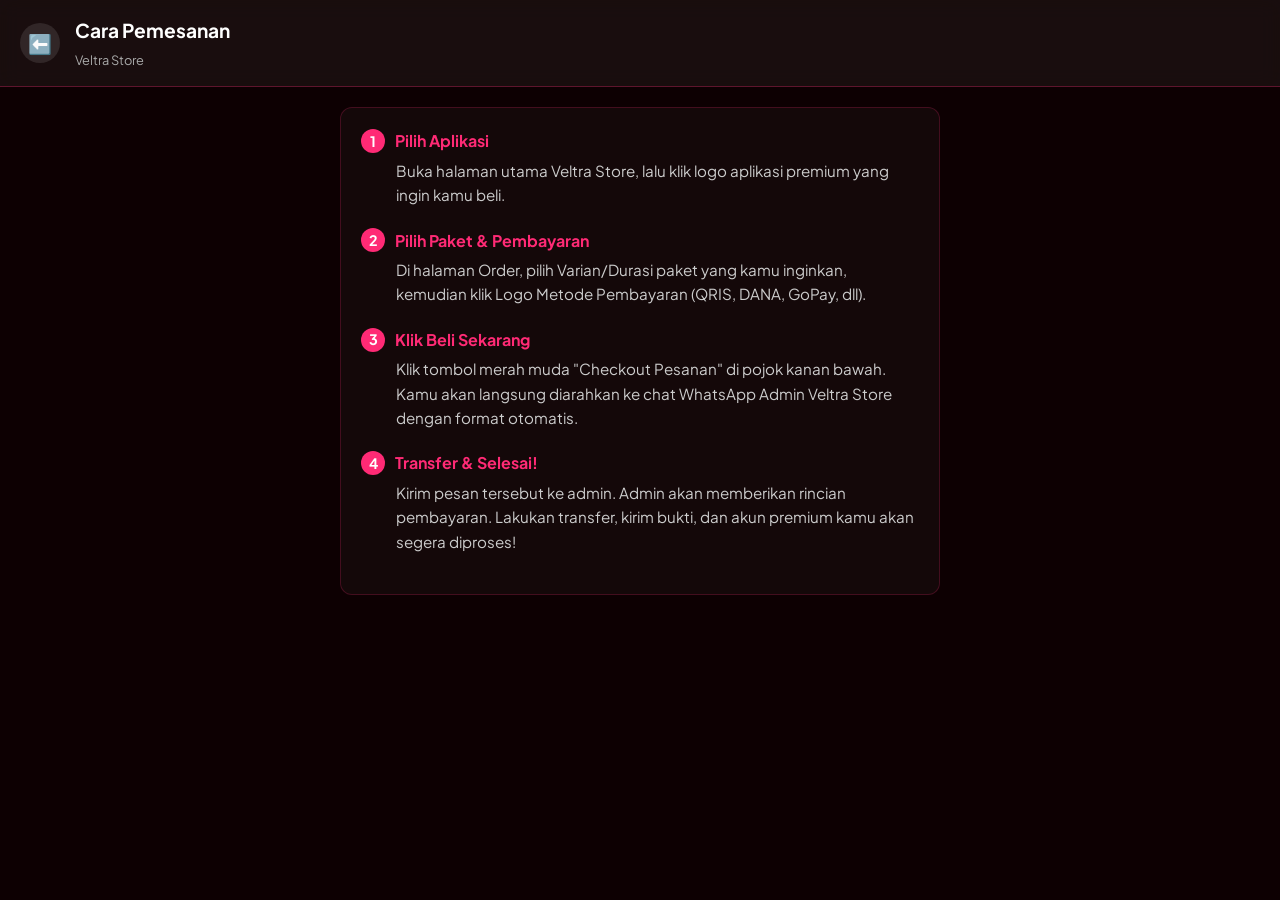
<file: pemesanan.html>
<!DOCTYPE html>
<html lang="id">
<head>
    <meta charset="UTF-8">
    <meta name="viewport" content="width=device-width, initial-scale=1.0">
    <title>Cara Pemesanan - Veltrastoreid</title>
    <link href="https://fonts.googleapis.com/css2?family=Plus+Jakarta+Sans:wght@400;600;700&display=swap" rel="stylesheet">
    <style>
        body { background-color: #0d0002; color: #fff; font-family: 'Plus Jakarta Sans', sans-serif; margin: 0; padding: 0; line-height: 1.6; }
        .header { background: rgba(255,255,255,0.05); padding: 15px 20px; border-bottom: 1px solid rgba(255,42,117,0.3); display: flex; align-items: center; gap: 15px; position: sticky; top: 0; z-index: 100; backdrop-filter: blur(10px);}
        .back-btn { color: #fff; text-decoration: none; font-size: 1.2rem; display: flex; align-items: center; justify-content: center; width: 40px; height: 40px; background: rgba(255,255,255,0.1); border-radius: 50%; transition: 0.3s; }
        .back-btn:hover { background: #ff2a75; }
        .header h2 { margin: 0; font-size: 1.2rem; color: #fff; }
        .container { max-width: 600px; margin: 0 auto; padding: 20px; padding-bottom: 50px; }
        .content-box { background: rgba(255,255,255,0.03); border-radius: 12px; padding: 20px; margin-bottom: 15px; border: 1px solid rgba(255,42,117,0.2); }
        .step-title { color: #ff2a75; font-weight: bold; margin-bottom: 5px; display: flex; align-items: center; gap: 10px; }
        .step-num { background: #ff2a75; color: white; width: 24px; height: 24px; border-radius: 50%; display: flex; align-items: center; justify-content: center; font-size: 0.9rem; }
        p { color: #ccc; font-size: 0.95rem; margin-top: 0; margin-left: 35px; margin-bottom: 20px; }
    </style>
</head>
<body>
    <div class="header">
        <a href="javascript:history.back()" class="back-btn">⬅️</a>
        <div>
            <h2>Cara Pemesanan</h2>
            <span style="font-size: 0.8rem; color: #aaa;">Veltra Store</span>
        </div>
    </div>
    <div class="container">
        <div class="content-box">
            <div class="step-title"><div class="step-num">1</div> Pilih Aplikasi</div>
            <p>Buka halaman utama Veltra Store, lalu klik logo aplikasi premium yang ingin kamu beli.</p>

            <div class="step-title"><div class="step-num">2</div> Pilih Paket & Pembayaran</div>
            <p>Di halaman Order, pilih Varian/Durasi paket yang kamu inginkan, kemudian klik Logo Metode Pembayaran (QRIS, DANA, GoPay, dll).</p>

            <div class="step-title"><div class="step-num">3</div> Klik Beli Sekarang</div>
            <p>Klik tombol merah muda "Checkout Pesanan" di pojok kanan bawah. Kamu akan langsung diarahkan ke chat WhatsApp Admin Veltra Store dengan format otomatis.</p>

            <div class="step-title"><div class="step-num">4</div> Transfer & Selesai!</div>
            <p>Kirim pesan tersebut ke admin. Admin akan memberikan rincian pembayaran. Lakukan transfer, kirim bukti, dan akun premium kamu akan segera diproses!</p>
        </div>
    </div>
</body>
</html>
</file>
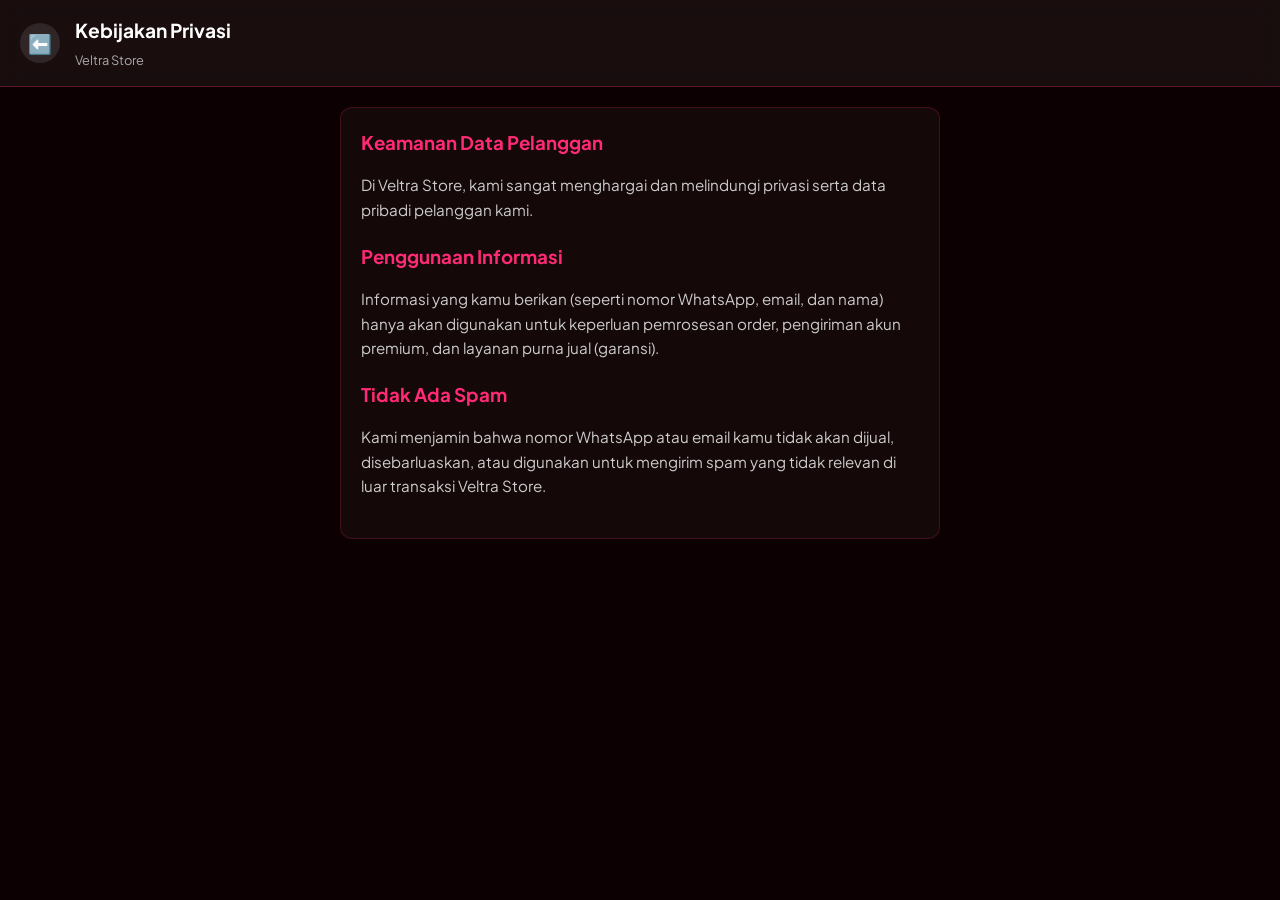
<file: privasi.html>
<!DOCTYPE html>
<html lang="id">
<head>
    <meta charset="UTF-8">
    <meta name="viewport" content="width=device-width, initial-scale=1.0">
    <title>Kebijakan Privasi - Veltrastoreid</title>
    <link href="https://fonts.googleapis.com/css2?family=Plus+Jakarta+Sans:wght@400;600;700&display=swap" rel="stylesheet">
    <style>
        body { background-color: #0d0002; color: #fff; font-family: 'Plus Jakarta Sans', sans-serif; margin: 0; padding: 0; line-height: 1.6; }
        .header { background: rgba(255,255,255,0.05); padding: 15px 20px; border-bottom: 1px solid rgba(255,42,117,0.3); display: flex; align-items: center; gap: 15px; position: sticky; top: 0; z-index: 100; backdrop-filter: blur(10px);}
        .back-btn { color: #fff; text-decoration: none; font-size: 1.2rem; display: flex; align-items: center; justify-content: center; width: 40px; height: 40px; background: rgba(255,255,255,0.1); border-radius: 50%; transition: 0.3s; }
        .back-btn:hover { background: #ff2a75; }
        .header h2 { margin: 0; font-size: 1.2rem; color: #fff; }
        .container { max-width: 600px; margin: 0 auto; padding: 20px; padding-bottom: 50px; }
        .content-box { background: rgba(255,255,255,0.03); border-radius: 12px; padding: 20px; margin-bottom: 15px; border: 1px solid rgba(255,42,117,0.2); }
        h3 { color: #ff2a75; margin-top: 0; margin-bottom: 10px; }
        p { color: #ccc; font-size: 0.95rem; margin-bottom: 20px; }
    </style>
</head>
<body>
    <div class="header">
        <a href="javascript:history.back()" class="back-btn">⬅️</a>
        <div>
            <h2>Kebijakan Privasi</h2>
            <span style="font-size: 0.8rem; color: #aaa;">Veltra Store</span>
        </div>
    </div>
    <div class="container">
        <div class="content-box">
            <h3>Keamanan Data Pelanggan</h3>
            <p>Di Veltra Store, kami sangat menghargai dan melindungi privasi serta data pribadi pelanggan kami.</p>
            
            <h3>Penggunaan Informasi</h3>
            <p>Informasi yang kamu berikan (seperti nomor WhatsApp, email, dan nama) hanya akan digunakan untuk keperluan pemrosesan order, pengiriman akun premium, dan layanan purna jual (garansi).</p>
            
            <h3>Tidak Ada Spam</h3>
            <p>Kami menjamin bahwa nomor WhatsApp atau email kamu tidak akan dijual, disebarluaskan, atau digunakan untuk mengirim spam yang tidak relevan di luar transaksi Veltra Store.</p>
        </div>
    </div>
</body>
</html>
</file>
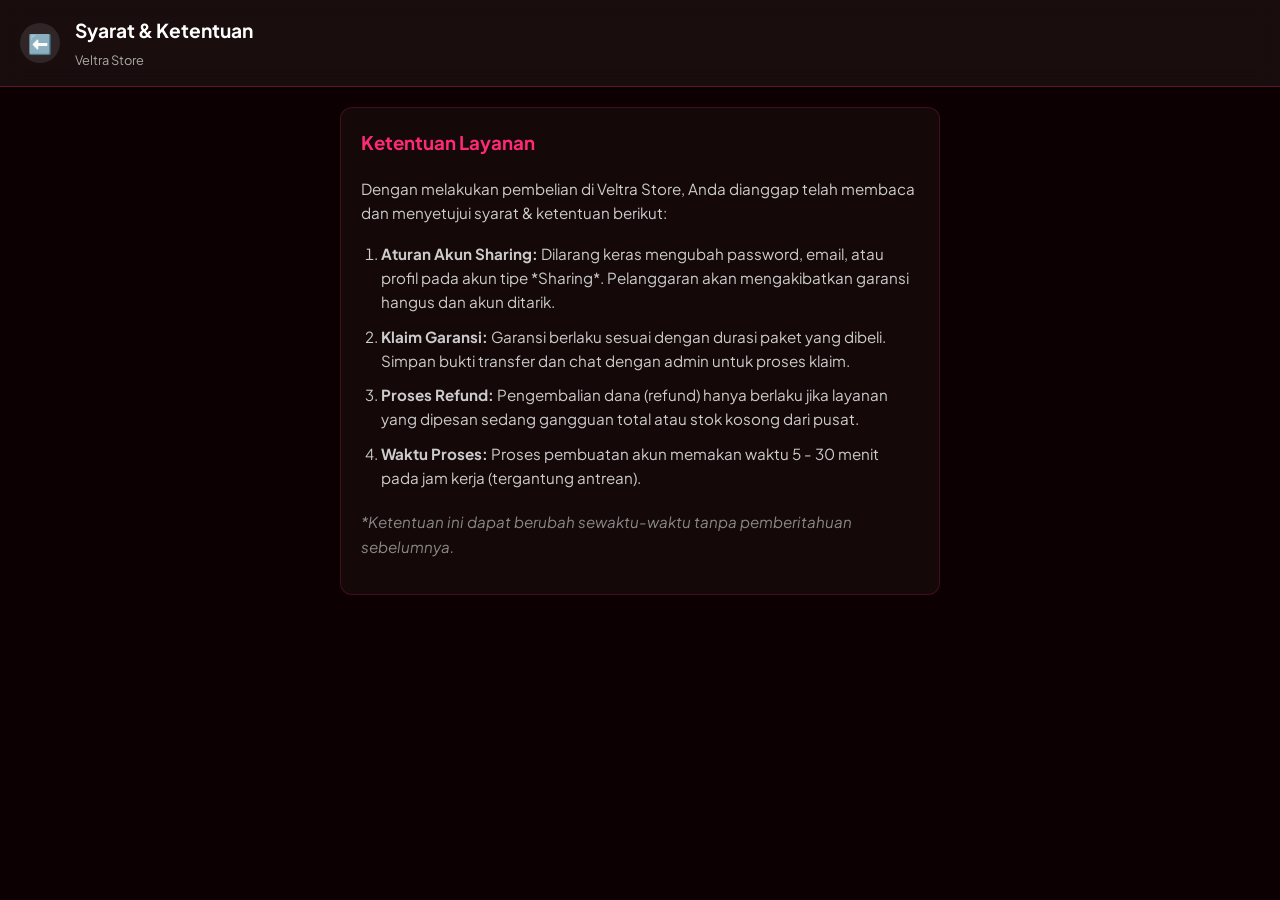
<file: syarat.html>
<!DOCTYPE html>
<html lang="id">
<head>
    <meta charset="UTF-8">
    <meta name="viewport" content="width=device-width, initial-scale=1.0">
    <title>Syarat & Ketentuan - Veltrastoreid</title>
    <link href="https://fonts.googleapis.com/css2?family=Plus+Jakarta+Sans:wght@400;600;700&display=swap" rel="stylesheet">
    <style>
        body { background-color: #0d0002; color: #fff; font-family: 'Plus Jakarta Sans', sans-serif; margin: 0; padding: 0; line-height: 1.6; }
        .header { background: rgba(255,255,255,0.05); padding: 15px 20px; border-bottom: 1px solid rgba(255,42,117,0.3); display: flex; align-items: center; gap: 15px; position: sticky; top: 0; z-index: 100; backdrop-filter: blur(10px);}
        .back-btn { color: #fff; text-decoration: none; font-size: 1.2rem; display: flex; align-items: center; justify-content: center; width: 40px; height: 40px; background: rgba(255,255,255,0.1); border-radius: 50%; transition: 0.3s; }
        .back-btn:hover { background: #ff2a75; }
        .header h2 { margin: 0; font-size: 1.2rem; color: #fff; }
        .container { max-width: 600px; margin: 0 auto; padding: 20px; padding-bottom: 50px; }
        .content-box { background: rgba(255,255,255,0.03); border-radius: 12px; padding: 20px; margin-bottom: 15px; border: 1px solid rgba(255,42,117,0.2); }
        h3 { color: #ff2a75; margin-top: 0; }
        p, li { color: #ccc; font-size: 0.95rem; }
    </style>
</head>
<body>
    <div class="header">
        <a href="javascript:history.back()" class="back-btn">⬅️</a>
        <div>
            <h2>Syarat & Ketentuan</h2>
            <span style="font-size: 0.8rem; color: #aaa;">Veltra Store</span>
        </div>
    </div>
    <div class="container">
        <div class="content-box">
            <h3>Ketentuan Layanan</h3>
            <p>Dengan melakukan pembelian di Veltra Store, Anda dianggap telah membaca dan menyetujui syarat & ketentuan berikut:</p>
            <ol style="padding-left: 20px;">
                <li style="margin-bottom: 10px;"><strong>Aturan Akun Sharing:</strong> Dilarang keras mengubah password, email, atau profil pada akun tipe *Sharing*. Pelanggaran akan mengakibatkan garansi hangus dan akun ditarik.</li>
                <li style="margin-bottom: 10px;"><strong>Klaim Garansi:</strong> Garansi berlaku sesuai dengan durasi paket yang dibeli. Simpan bukti transfer dan chat dengan admin untuk proses klaim.</li>
                <li style="margin-bottom: 10px;"><strong>Proses Refund:</strong> Pengembalian dana (refund) hanya berlaku jika layanan yang dipesan sedang gangguan total atau stok kosong dari pusat.</li>
                <li style="margin-bottom: 10px;"><strong>Waktu Proses:</strong> Proses pembuatan akun memakan waktu 5 - 30 menit pada jam kerja (tergantung antrean).</li>
            </ol>
            <p style="margin-top: 20px; font-style: italic; color: #888;">*Ketentuan ini dapat berubah sewaktu-waktu tanpa pemberitahuan sebelumnya.</p>
        </div>
    </div>
</body>
</html>
</file>
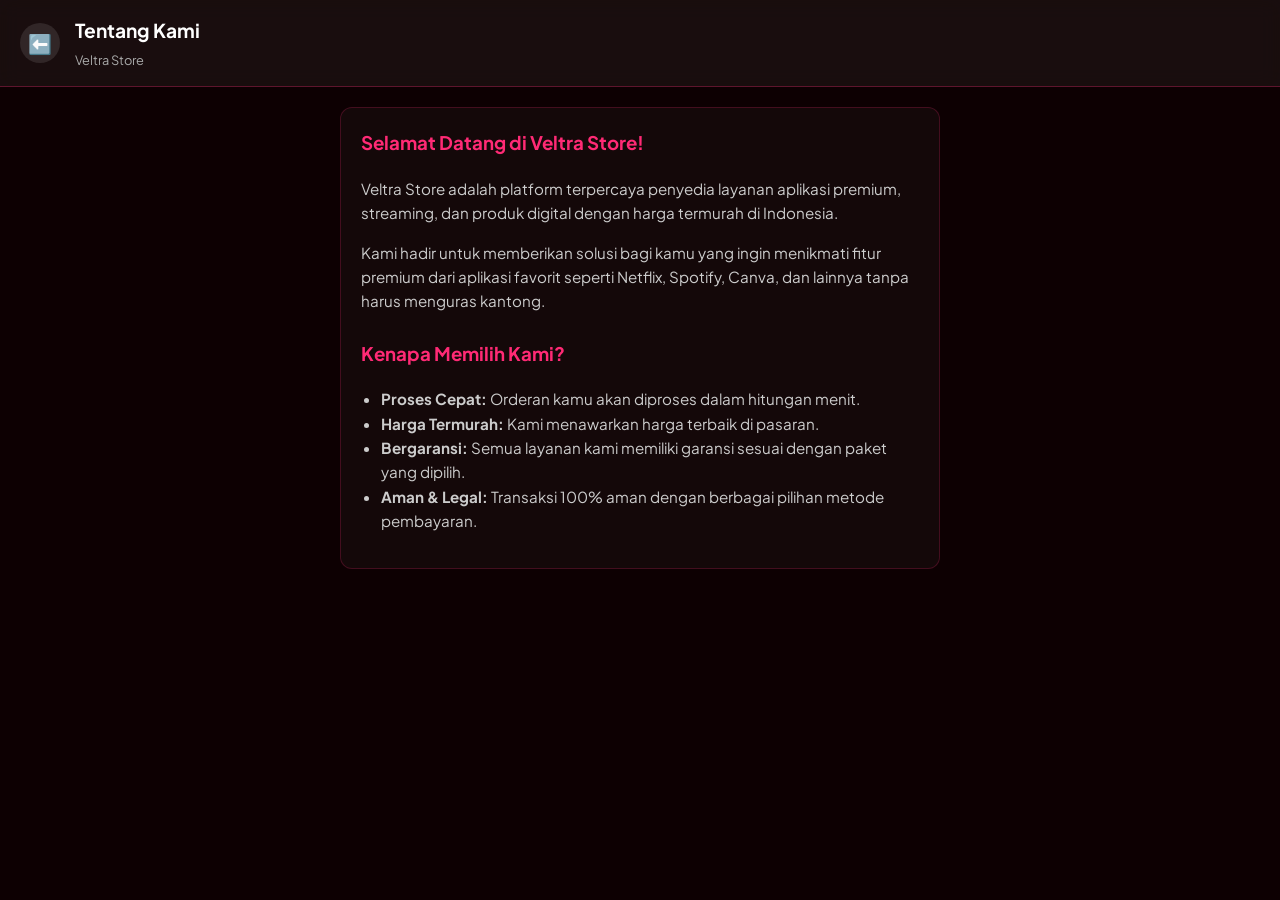
<file: tentang.html>
<!DOCTYPE html>
<html lang="id">
<head>
    <meta charset="UTF-8">
    <meta name="viewport" content="width=device-width, initial-scale=1.0">
    <title>Tentang Kami - Veltrastoreid</title>
    <link href="https://fonts.googleapis.com/css2?family=Plus+Jakarta+Sans:wght@400;600;700&display=swap" rel="stylesheet">
    <style>
        body { background-color: #0d0002; color: #fff; font-family: 'Plus Jakarta Sans', sans-serif; margin: 0; padding: 0; line-height: 1.6; }
        .header { background: rgba(255,255,255,0.05); padding: 15px 20px; border-bottom: 1px solid rgba(255,42,117,0.3); display: flex; align-items: center; gap: 15px; position: sticky; top: 0; z-index: 100; backdrop-filter: blur(10px);}
        .back-btn { color: #fff; text-decoration: none; font-size: 1.2rem; display: flex; align-items: center; justify-content: center; width: 40px; height: 40px; background: rgba(255,255,255,0.1); border-radius: 50%; transition: 0.3s; }
        .back-btn:hover { background: #ff2a75; }
        .header h2 { margin: 0; font-size: 1.2rem; color: #fff; }
        .container { max-width: 600px; margin: 0 auto; padding: 20px; padding-bottom: 50px; }
        .content-box { background: rgba(255,255,255,0.03); border-radius: 12px; padding: 20px; margin-bottom: 15px; border: 1px solid rgba(255,42,117,0.2); }
        h3 { color: #ff2a75; margin-top: 0; }
        p { color: #ccc; font-size: 0.95rem; }
    </style>
</head>
<body>
    <div class="header">
        <a href="javascript:history.back()" class="back-btn">⬅️</a>
        <div>
            <h2>Tentang Kami</h2>
            <span style="font-size: 0.8rem; color: #aaa;">Veltra Store</span>
        </div>
    </div>
    <div class="container">
        <div class="content-box">
            <h3>Selamat Datang di Veltra Store!</h3>
            <p>Veltra Store adalah platform terpercaya penyedia layanan aplikasi premium, streaming, dan produk digital dengan harga termurah di Indonesia.</p>
            <p>Kami hadir untuk memberikan solusi bagi kamu yang ingin menikmati fitur premium dari aplikasi favorit seperti Netflix, Spotify, Canva, dan lainnya tanpa harus menguras kantong.</p>
            <h3 style="margin-top: 25px;">Kenapa Memilih Kami?</h3>
            <ul style="color: #ccc; font-size: 0.95rem; padding-left: 20px;">
                <li><strong>Proses Cepat:</strong> Orderan kamu akan diproses dalam hitungan menit.</li>
                <li><strong>Harga Termurah:</strong> Kami menawarkan harga terbaik di pasaran.</li>
                <li><strong>Bergaransi:</strong> Semua layanan kami memiliki garansi sesuai dengan paket yang dipilih.</li>
                <li><strong>Aman & Legal:</strong> Transaksi 100% aman dengan berbagai pilihan metode pembayaran.</li>
            </ul>
        </div>
    </div>
</body>
</html>
</file>
